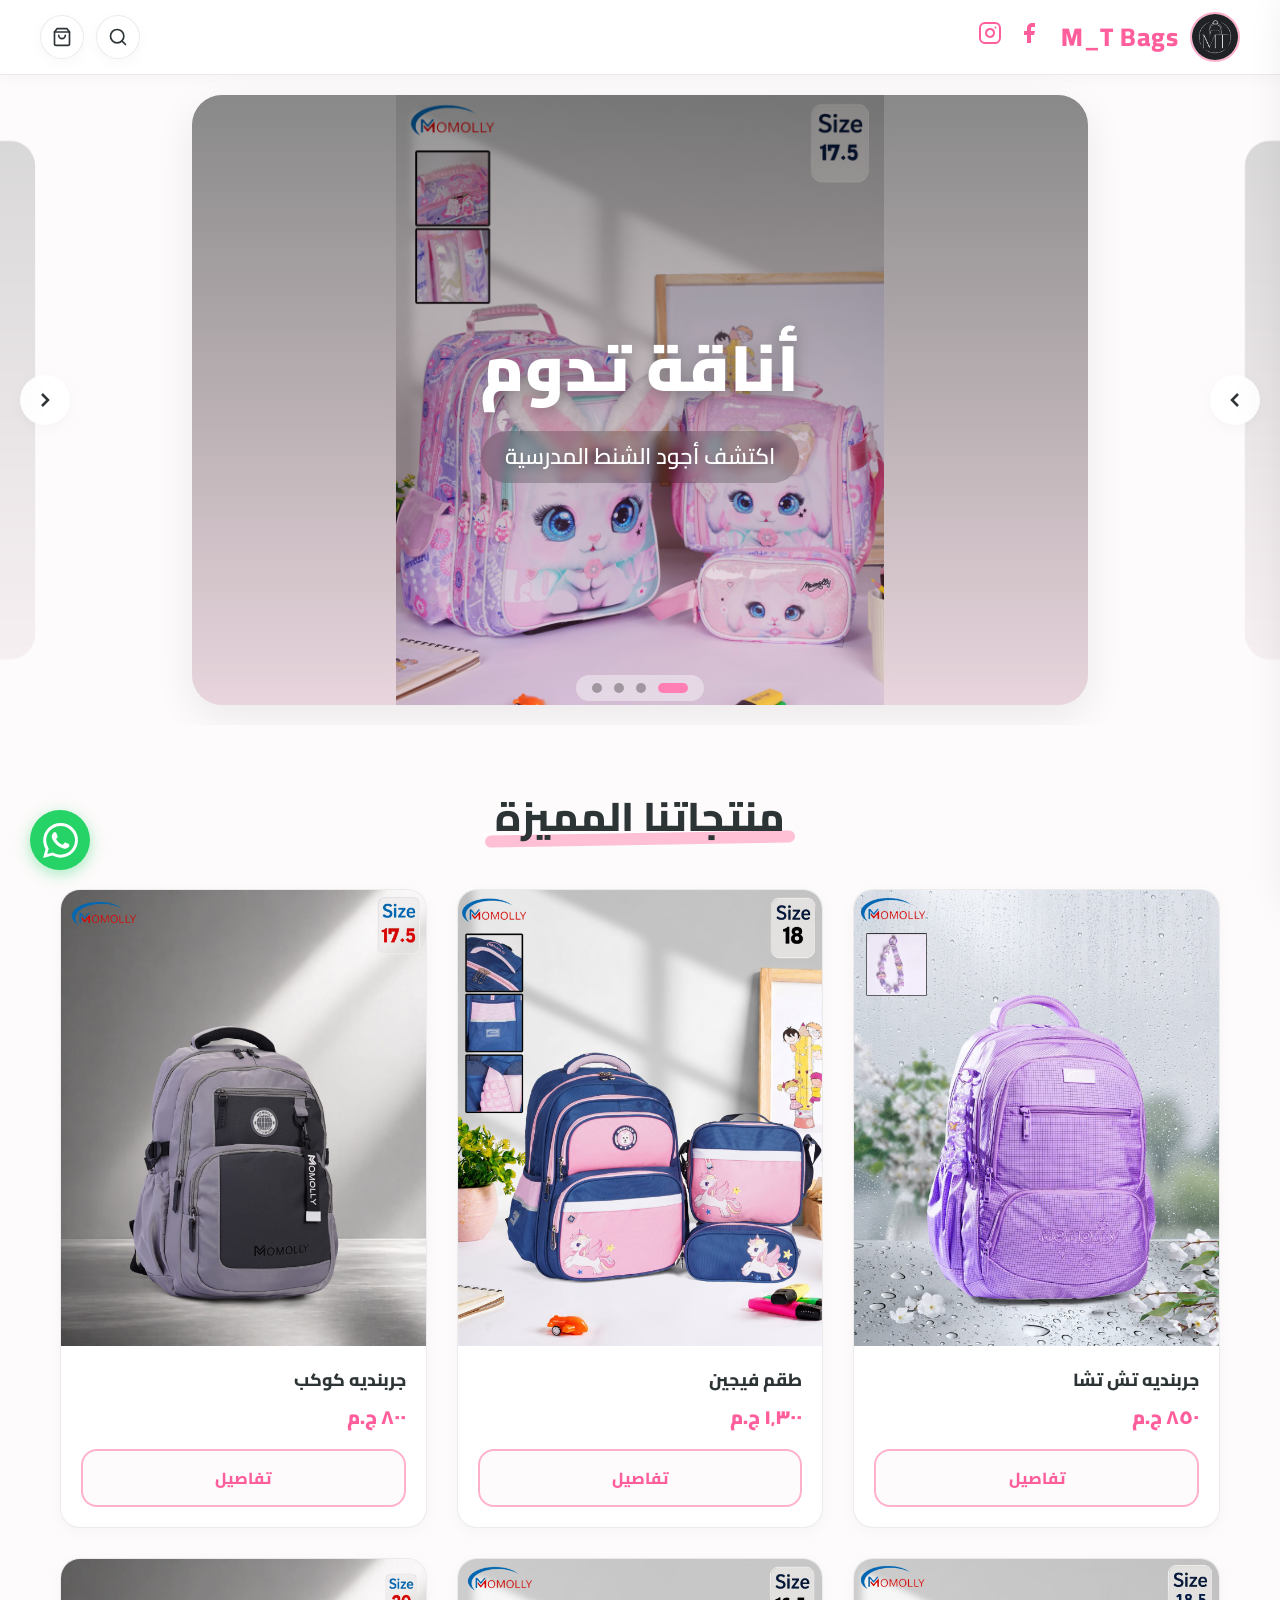
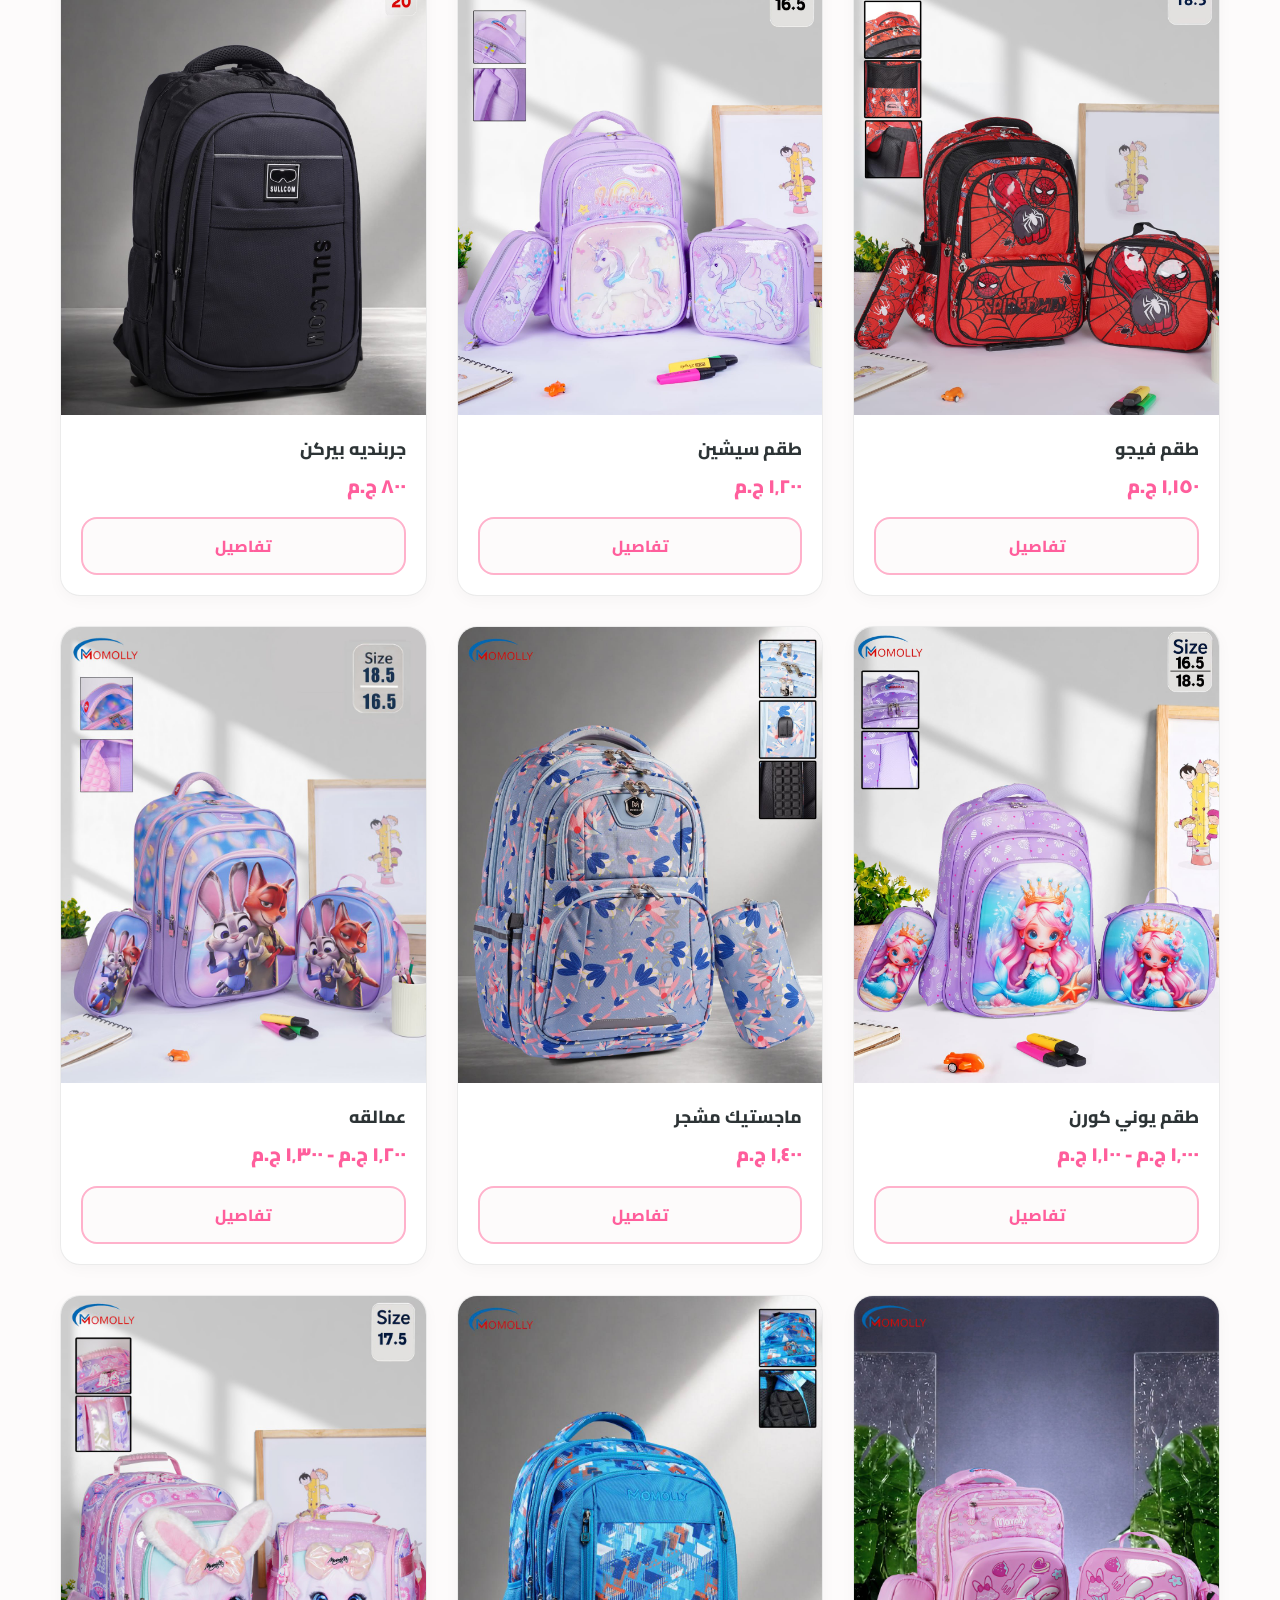
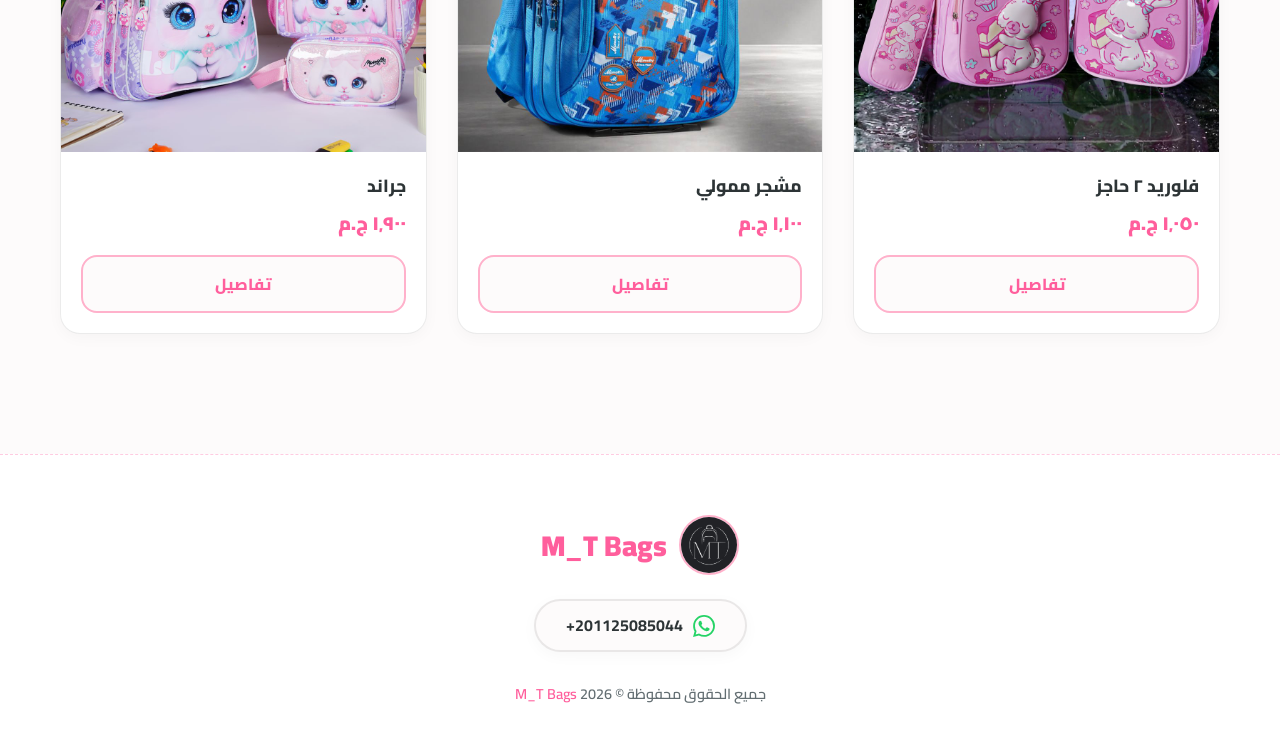
<file: index.html>
<!DOCTYPE html>
<html lang="ar" dir="rtl">
<head>
    <meta charset="UTF-8">
    <meta name="viewport" content="width=device-width, initial-scale=1.0">
    <title>M_T Bags | الرئيسية</title>
    <link rel="stylesheet" href="css/style.css">
</head>
<body>

    <!-- Navbar -->
    <nav class="navbar">
        <a href="index.html" class="navbar-logo">
            <img src="./pictures/logo/logo.jpeg" alt="MT Bags Logo">
            <span>M_T Bags</span>
        </a>
        <div class="navbar-social">
            <a href="https://www.facebook.com/share/1Dvo5oirv6/" target="_blank" aria-label="Facebook">
                <svg viewBox="0 0 24 24" fill="currentColor"><path d="M18 2h-3a5 5 0 00-5 5v3H7v4h3v8h4v-8h3l1-4h-4V7a1 1 0 011-1h3z"/></svg>
            </a>
            <a href="https://www.instagram.com/maro_stoar88?igsh=c25yNTR3dzFvNzNo" target="_blank" aria-label="Instagram">
                <svg viewBox="0 0 24 24" fill="none" stroke="currentColor" stroke-width="2" stroke-linecap="round" stroke-linejoin="round"><rect x="2" y="2" width="20" height="20" rx="5" ry="5"/><path d="M16 11.37A4 4 0 1112.63 8 4 4 0 0116 11.37z"/><line x1="17.5" y1="6.5" x2="17.51" y2="6.5"/></svg>
            </a>
        </div>
        <div class="navbar-actions">
            <div class="search-container">
                <input type="text" id="search-input" class="search-input" placeholder="ابحث عن شنطة...">
                <button id="search-btn" class="search-btn" aria-label="بحث">
                    <svg viewBox="0 0 24 24"><circle cx="11" cy="11" r="8"/><line x1="21" y1="21" x2="16.65" y2="16.65"/></svg>
                </button>
            </div>
            <button id="cart-btn" class="cart-btn" onclick="cart.toggle()" aria-label="السلة">
                <svg viewBox="0 0 24 24"><path d="M6 2L3 6v14a2 2 0 002 2h14a2 2 0 002-2V6l-3-4z"/><line x1="3" y1="6" x2="21" y2="6"/><path d="M16 10a4 4 0 01-8 0"/></svg>
                <div id="cart-badge" class="cart-badge">0</div>
            </button>
        </div>
    </nav>

    <!-- Hero Slider -->
    <section class="hero">
        <div id="hero-slides" class="hero-slides">
            <!-- Slides injected by JS -->
        </div>
        <button id="hero-prev" class="hero-nav hero-prev" aria-label="السابق">
            <svg viewBox="0 0 24 24"><polyline points="15 18 9 12 15 6"/></svg>
        </button>
        <button id="hero-next" class="hero-nav hero-next" aria-label="التالي">
            <svg viewBox="0 0 24 24"><polyline points="9 18 15 12 9 6"/></svg>
        </button>
        <div id="hero-dots" class="hero-dots">
            <!-- Dots injected by JS -->
        </div>
    </section>

    <!-- Products Section -->
    <section class="section-heading">
        <h1>منتجاتنا المميزة</h1>
    </section>
    
    <div id="products-grid" class="products-grid">
        <!-- Products injected by JS -->
    </div>

    <!-- Cart Overlay & Panel -->
    <div id="cart-overlay" class="cart-overlay"></div>
    <div id="cart-panel" class="cart-panel">
        <div class="cart-header">
            <h3>
                <svg viewBox="0 0 24 24"><path d="M6 2L3 6v14a2 2 0 002 2h14a2 2 0 002-2V6l-3-4z"/><line x1="3" y1="6" x2="21" y2="6"/><path d="M16 10a4 4 0 01-8 0"/></svg>
                السلة
            </h3>
            <button class="cart-close" onclick="cart.close()" aria-label="إغلاق">&times;</button>
        </div>
        <div id="cart-items" class="cart-items">
            <!-- Cart items injected by JS -->
        </div>
        <div class="cart-footer">
            <div class="cart-total-row">
                <span>الإجمالي:</span>
                <span id="cart-total">0 ج.م</span>
            </div>
            <button class="whatsapp-btn" onclick="cart.sendToWhatsApp()">
                <svg viewBox="0 0 24 24"><path d="M17.472 14.382c-.297-.149-1.758-.867-2.03-.967-.273-.099-.471-.148-.67.15-.197.297-.767.966-.94 1.164-.173.199-.347.223-.644.075-.297-.15-1.255-.463-2.39-1.475-.883-.788-1.48-1.761-1.653-2.059-.173-.297-.018-.458.13-.606.134-.133.298-.347.446-.52.149-.174.198-.298.298-.497.099-.198.05-.371-.025-.52-.075-.149-.669-1.612-.916-2.207-.242-.579-.487-.5-.669-.51-.173-.008-.371-.01-.57-.01-.198 0-.52.074-.792.372-.272.297-1.04 1.016-1.04 2.479 0 1.462 1.065 2.875 1.213 3.074.149.198 2.096 3.2 5.077 4.487.709.306 1.262.489 1.694.625.712.227 1.36.195 1.871.118.571-.085 1.758-.719 2.006-1.413.248-.694.248-1.289.173-1.413-.074-.124-.272-.198-.57-.347m-5.421 7.403h-.004a9.87 9.87 0 01-5.031-1.378l-.361-.214-3.741.982.998-3.648-.235-.374a9.86 9.86 0 01-1.51-5.26c.001-5.45 4.436-9.884 9.888-9.884 2.64 0 5.122 1.03 6.988 2.898a9.825 9.825 0 012.893 6.994c-.003 5.45-4.437 9.884-9.885 9.884m8.413-18.297A11.815 11.815 0 0012.05 0C5.495 0 .16 5.335.157 11.892c0 2.096.547 4.142 1.588 5.945L.057 24l6.305-1.654a11.882 11.882 0 005.683 1.448h.005c6.554 0 11.89-5.335 11.893-11.893a11.821 11.821 0 00-3.48-8.413Z"/></svg>
                اطلب عبر واتساب
            </button>
        </div>
    </div>

    <!-- Footer -->
    <footer class="footer">
        <div class="footer-logo">
            <img src="./pictures/logo/logo.jpeg" alt="MT Bags Logo">
            <span>M_T Bags</span>
        </div>
        <a href="https://wa.me/201125085044" target="_blank" class="footer-whatsapp">
            <svg viewBox="0 0 24 24"><path d="M17.472 14.382c-.297-.149-1.758-.867-2.03-.967-.273-.099-.471-.148-.67.15-.197.297-.767.966-.94 1.164-.173.199-.347.223-.644.075-.297-.15-1.255-.463-2.39-1.475-.883-.788-1.48-1.761-1.653-2.059-.173-.297-.018-.458.13-.606.134-.133.298-.347.446-.52.149-.174.198-.298.298-.497.099-.198.05-.371-.025-.52-.075-.149-.669-1.612-.916-2.207-.242-.579-.487-.5-.669-.51-.173-.008-.371-.01-.57-.01-.198 0-.52.074-.792.372-.272.297-1.04 1.016-1.04 2.479 0 1.462 1.065 2.875 1.213 3.074.149.198 2.096 3.2 5.077 4.487.709.306 1.262.489 1.694.625.712.227 1.36.195 1.871.118.571-.085 1.758-.719 2.006-1.413.248-.694.248-1.289.173-1.413-.074-.124-.272-.198-.57-.347m-5.421 7.403h-.004a9.87 9.87 0 01-5.031-1.378l-.361-.214-3.741.982.998-3.648-.235-.374a9.86 9.86 0 01-1.51-5.26c.001-5.45 4.436-9.884 9.888-9.884 2.64 0 5.122 1.03 6.988 2.898a9.825 9.825 0 012.893 6.994c-.003 5.45-4.437 9.884-9.885 9.884m8.413-18.297A11.815 11.815 0 0012.05 0C5.495 0 .16 5.335.157 11.892c0 2.096.547 4.142 1.588 5.945L.057 24l6.305-1.654a11.882 11.882 0 005.683 1.448h.005c6.554 0 11.89-5.335 11.893-11.893a11.821 11.821 0 00-3.48-8.413Z"/></svg>
            <span>+201125085044</span>
        </a>
        <p class="footer-copy">جميع الحقوق محفوظة &copy; <span>M_T Bags</span> 2026</p>
    </footer>

    <!-- Floating WhatsApp Button -->
    <button class="floating-whatsapp" onclick="cart.sendToWhatsApp()" aria-label="تواصل عبر واتساب">
        <svg viewBox="0 0 24 24"><path d="M17.472 14.382c-.297-.149-1.758-.867-2.03-.967-.273-.099-.471-.148-.67.15-.197.297-.767.966-.94 1.164-.173.199-.347.223-.644.075-.297-.15-1.255-.463-2.39-1.475-.883-.788-1.48-1.761-1.653-2.059-.173-.297-.018-.458.13-.606.134-.133.298-.347.446-.52.149-.174.198-.298.298-.497.099-.198.05-.371-.025-.52-.075-.149-.669-1.612-.916-2.207-.242-.579-.487-.5-.669-.51-.173-.008-.371-.01-.57-.01-.198 0-.52.074-.792.372-.272.297-1.04 1.016-1.04 2.479 0 1.462 1.065 2.875 1.213 3.074.149.198 2.096 3.2 5.077 4.487.709.306 1.262.489 1.694.625.712.227 1.36.195 1.871.118.571-.085 1.758-.719 2.006-1.413.248-.694.248-1.289.173-1.413-.074-.124-.272-.198-.57-.347m-5.421 7.403h-.004a9.87 9.87 0 01-5.031-1.378l-.361-.214-3.741.982.998-3.648-.235-.374a9.86 9.86 0 01-1.51-5.26c.001-5.45 4.436-9.884 9.888-9.884 2.64 0 5.122 1.03 6.988 2.898a9.825 9.825 0 012.893 6.994c-.003 5.45-4.437 9.884-9.885 9.884m8.413-18.297A11.815 11.815 0 0012.05 0C5.495 0 .16 5.335.157 11.892c0 2.096.547 4.142 1.588 5.945L.057 24l6.305-1.654a11.882 11.882 0 005.683 1.448h.005c6.554 0 11.89-5.335 11.893-11.893a11.821 11.821 0 00-3.48-8.413Z"/></svg>
    </button>

    <!-- Scripts -->
    <script src="js/data.js"></script>
    <script src="js/cart.js"></script>
    <script src="js/app.js"></script>
</body>
</html>
</file>
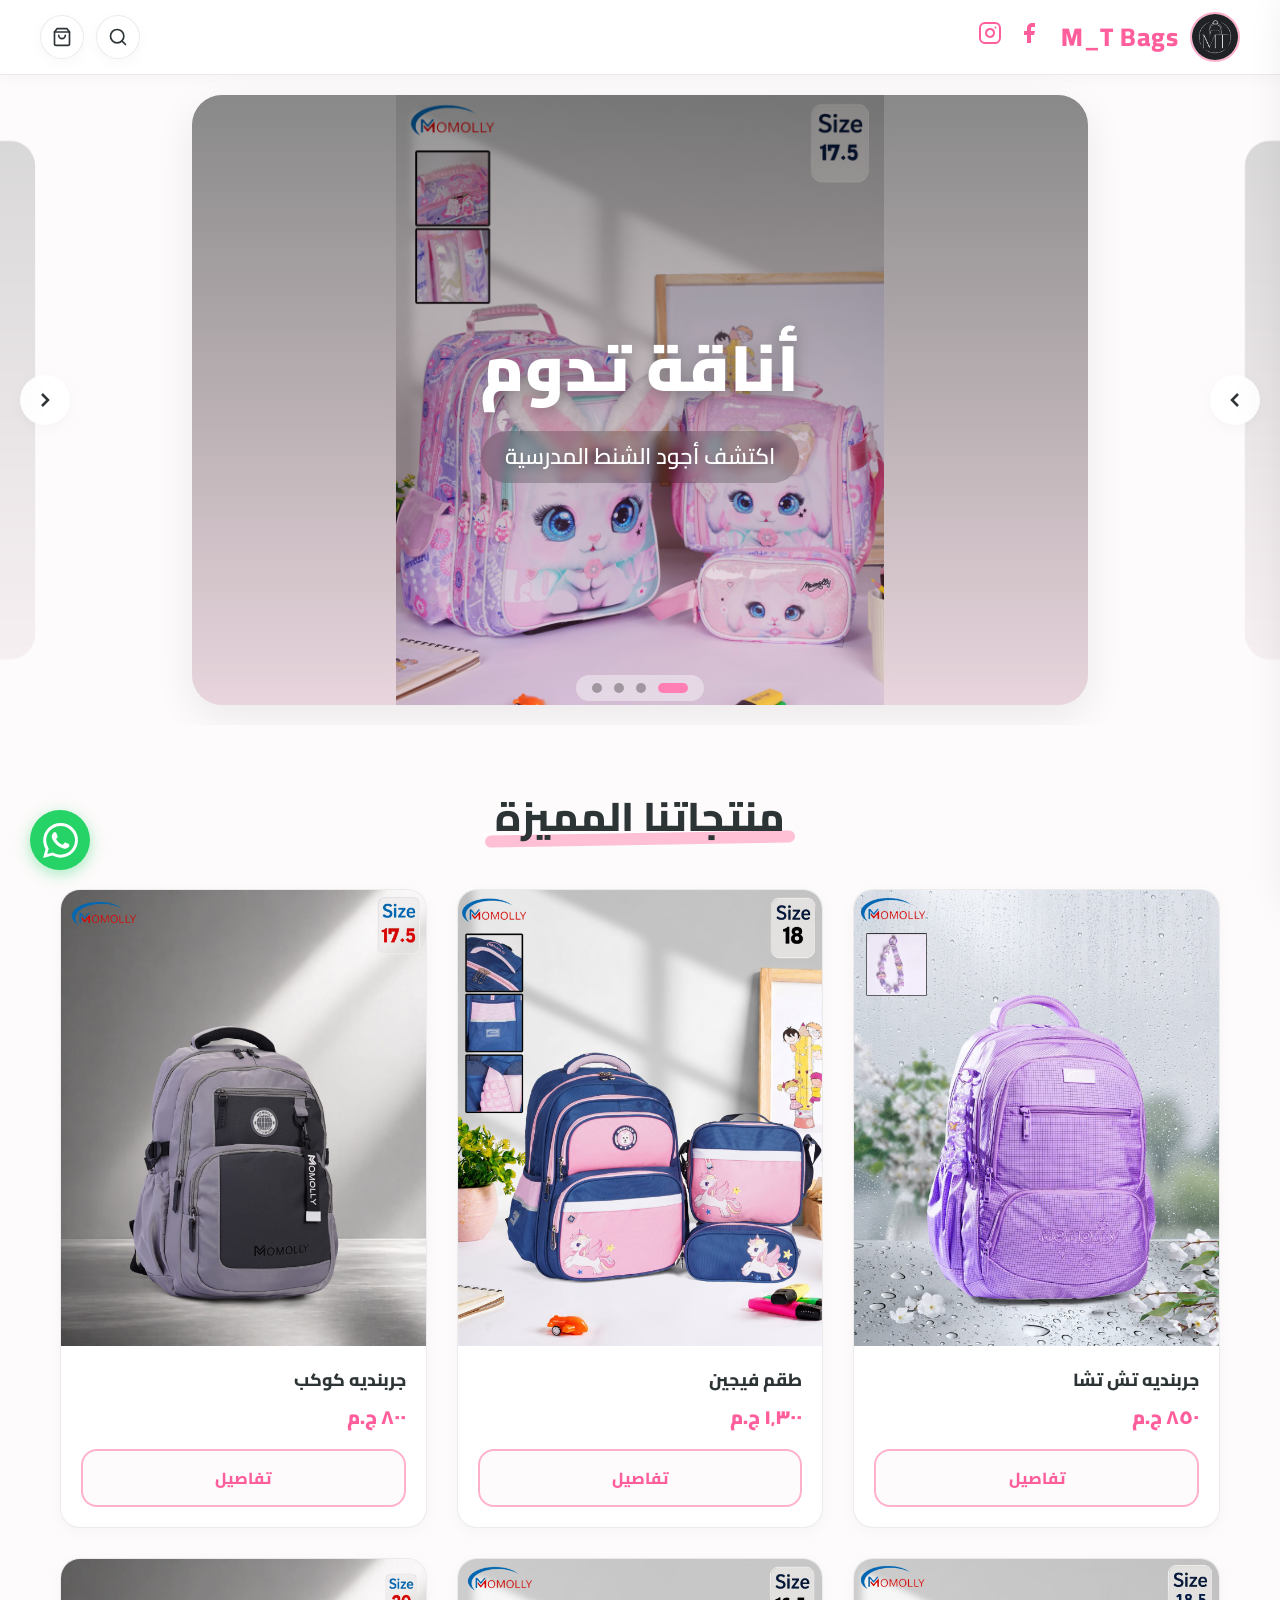
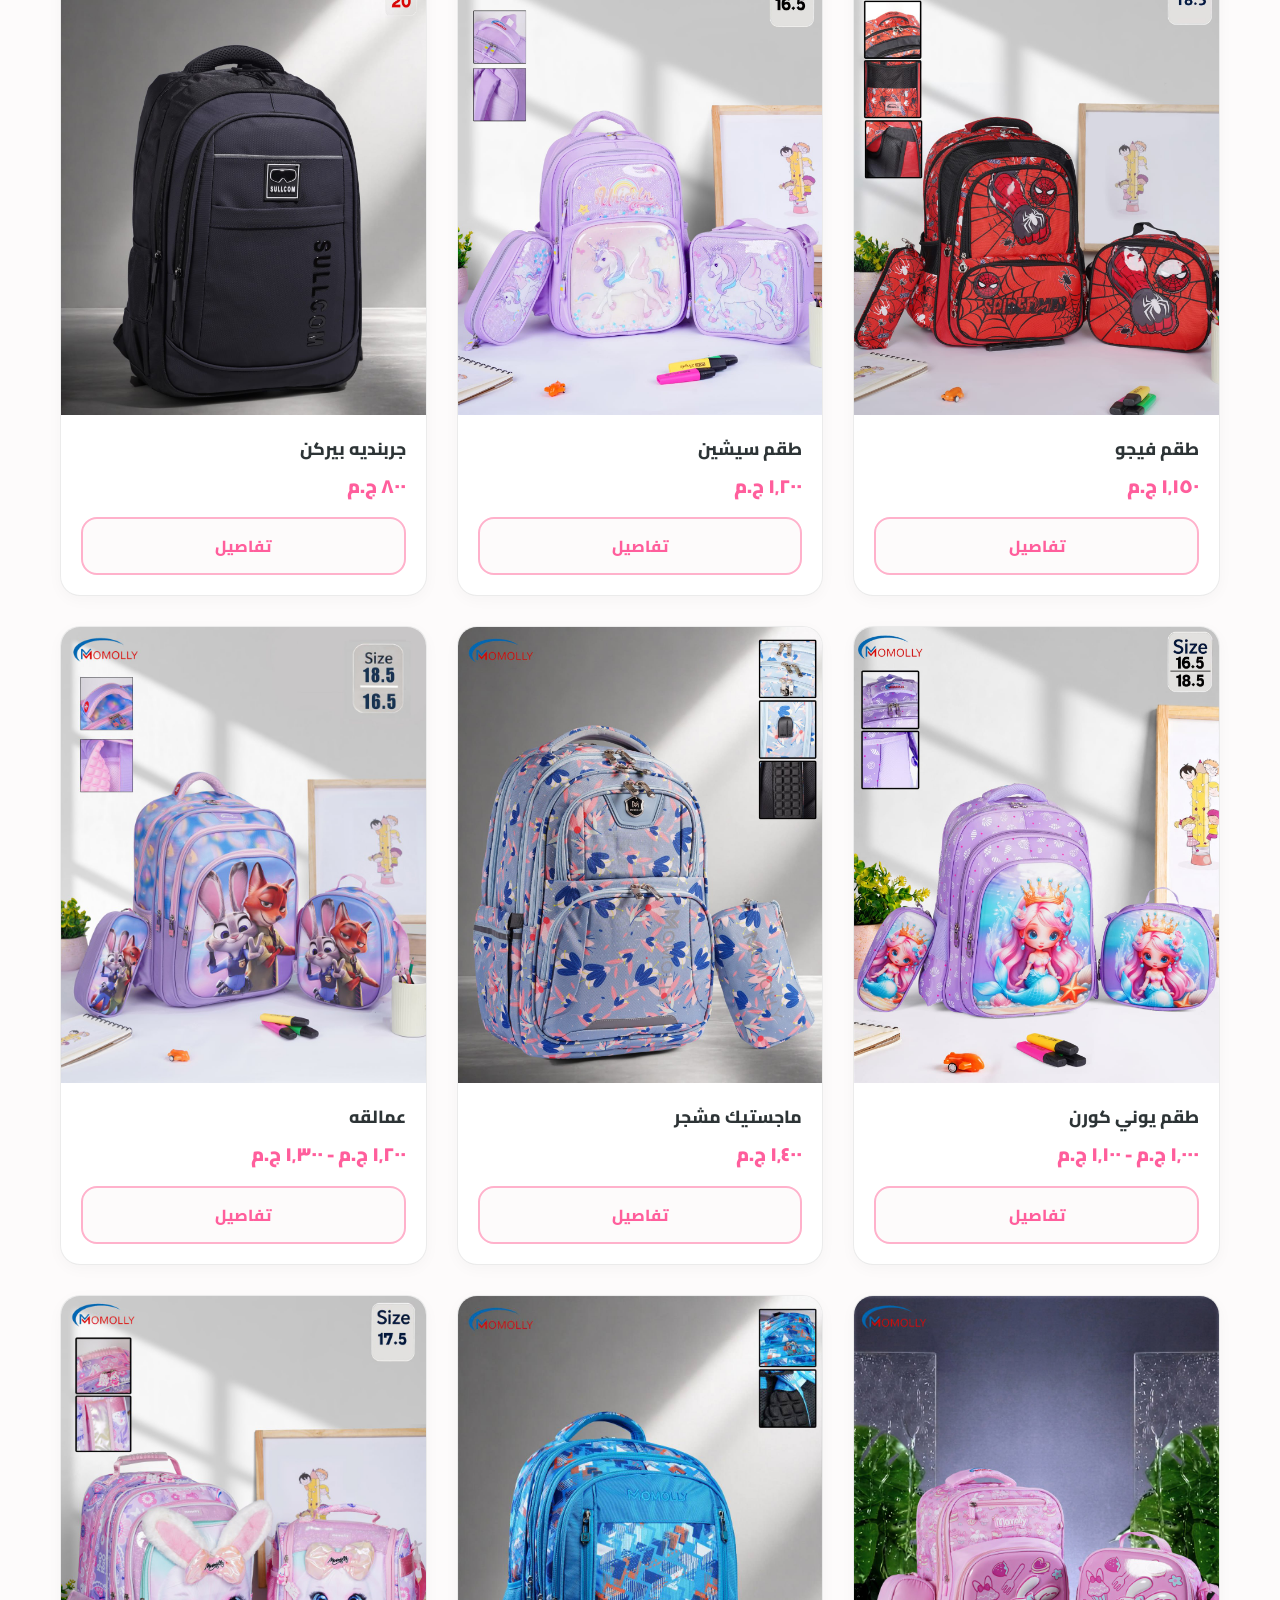
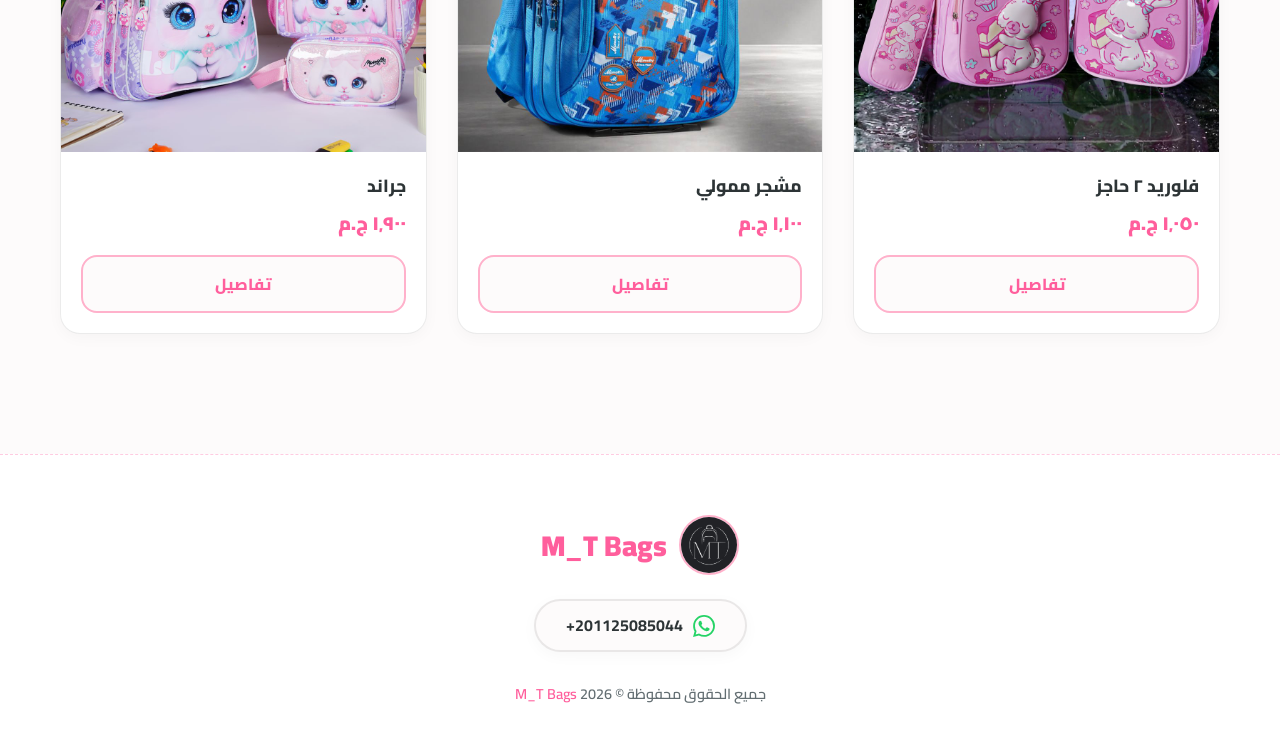
<file: item.html>
<!DOCTYPE html>
<html lang="ar" dir="rtl">
<head>
    <meta charset="UTF-8">
    <meta name="viewport" content="width=device-width, initial-scale=1.0">
    <title>M_T Bags | تفاصيل المنتج</title>
    <link rel="stylesheet" href="css/style.css">
</head>
<body>

    <!-- Navbar -->
    <nav class="navbar">
        <a href="index.html" class="navbar-logo">
            <img src="./pictures/logo/logo.jpeg" alt="MT Bags Logo">
            <span>M_T Bags</span>
        </a>
        <div class="navbar-social">
            <a href="https://www.facebook.com/share/1Dvo5oirv6/" target="_blank" aria-label="Facebook">
                <svg viewBox="0 0 24 24" fill="currentColor"><path d="M18 2h-3a5 5 0 00-5 5v3H7v4h3v8h4v-8h3l1-4h-4V7a1 1 0 011-1h3z"/></svg>
            </a>
            <a href="https://www.instagram.com/maro_stoar88?igsh=c25yNTR3dzFvNzNo" target="_blank" aria-label="Instagram">
                <svg viewBox="0 0 24 24" fill="none" stroke="currentColor" stroke-width="2" stroke-linecap="round" stroke-linejoin="round"><rect x="2" y="2" width="20" height="20" rx="5" ry="5"/><path d="M16 11.37A4 4 0 1112.63 8 4 4 0 0116 11.37z"/><line x1="17.5" y1="6.5" x2="17.51" y2="6.5"/></svg>
            </a>
        </div>
        <div class="navbar-actions">
            <button id="cart-btn" class="cart-btn" onclick="cart.toggle()" aria-label="السلة">
                <svg viewBox="0 0 24 24"><path d="M6 2L3 6v14a2 2 0 002 2h14a2 2 0 002-2V6l-3-4z"/><line x1="3" y1="6" x2="21" y2="6"/><path d="M16 10a4 4 0 01-8 0"/></svg>
                <div id="cart-badge" class="cart-badge">0</div>
            </button>
        </div>
    </nav>

    <!-- Item Container -->
    <main class="item-page">
        <div class="item-breadcrumb" id="item-breadcrumb">
            <!-- Breadcrumb injected by JS -->
        </div>

        <div class="item-container">
            <!-- Right Section: Gallery -->
            <div class="item-gallery">
                <div class="item-thumbnails-wrapper" style="display: flex; flex-direction: column;">
                    <p class="item-sizes-label" style="text-align:center; font-size: 0.95rem; margin-bottom: 8px; font-weight: 700; color: var(--text-primary);">اختر اللون/الموديل:</p>
                    <div class="thumbnails-slider">
                        <button id="thumb-prev" class="thumb-nav-btn" onclick="scrollThumbs(1)" aria-label="السابق">
                            <svg viewBox="0 0 24 24"><polyline points="15 18 9 12 15 6"/></svg>
                        </button>
                        <div class="item-thumbnails" id="thumbnails">
                            <!-- Thumbnails injected by JS -->
                        </div>
                        <button id="thumb-next" class="thumb-nav-btn" onclick="scrollThumbs(-1)" aria-label="التالي">
                            <svg viewBox="0 0 24 24"><polyline points="9 18 15 12 9 6"/></svg>
                        </button>
                    </div>
                </div>
                <div class="item-main-image" id="main-image-container">
                    <img id="main-image" src="" alt="">
                    <div class="zoom-hint">
                        <svg viewBox="0 0 24 24"><circle cx="11" cy="11" r="8"/><line x1="21" y1="21" x2="16.65" y2="16.65"/><line x1="11" y1="8" x2="11" y2="14"/><line x1="8" y1="11" x2="14" y2="11"/></svg>
                        اضغط للتكبير
                    </div>
                </div>
            </div>

            <!-- Left Section: Info -->
            <div class="item-info">
                <h1 class="item-name" id="item-name"></h1>
                <div class="item-price" id="item-price"></div>

                <div class="item-sizes" id="sizes-container">
                    <!-- Sizes injected by JS if available -->
                </div>

                <div class="item-quantity">
                    <span class="item-quantity-label">الكمية:</span>
                    <div class="quantity-controls">
                        <button class="quantity-btn" id="qty-minus" aria-label="أقل">−</button>
                        <div class="quantity-value" id="qty-value">1</div>
                        <button class="quantity-btn" id="qty-plus" aria-label="أكتر">+</button>
                    </div>
                </div>

                <button class="add-to-cart-btn" id="add-to-cart">
                    <svg viewBox="0 0 24 24"><path d="M6 2L3 6v14a2 2 0 002 2h14a2 2 0 002-2V6l-3-4z"/><line x1="3" y1="6" x2="21" y2="6"/><path d="M16 10a4 4 0 01-8 0"/></svg>
                    أضف للسلة
                </button>
            </div>
        </div>
    </main>

    <!-- Cart Overlay & Panel -->
    <div id="cart-overlay" class="cart-overlay"></div>
    <div id="cart-panel" class="cart-panel">
        <div class="cart-header">
            <h3>
                <svg viewBox="0 0 24 24"><path d="M6 2L3 6v14a2 2 0 002 2h14a2 2 0 002-2V6l-3-4z"/><line x1="3" y1="6" x2="21" y2="6"/><path d="M16 10a4 4 0 01-8 0"/></svg>
                السلة
            </h3>
            <button class="cart-close" onclick="cart.close()" aria-label="إغلاق">&times;</button>
        </div>
        <div id="cart-items" class="cart-items">
            <!-- Cart items injected by JS -->
        </div>
        <div class="cart-footer">
            <div class="cart-total-row">
                <span>الإجمالي:</span>
                <span id="cart-total">0 ج.م</span>
            </div>
            <button class="whatsapp-btn" onclick="cart.sendToWhatsApp()">
                <svg viewBox="0 0 24 24"><path d="M17.472 14.382c-.297-.149-1.758-.867-2.03-.967-.273-.099-.471-.148-.67.15-.197.297-.767.966-.94 1.164-.173.199-.347.223-.644.075-.297-.15-1.255-.463-2.39-1.475-.883-.788-1.48-1.761-1.653-2.059-.173-.297-.018-.458.13-.606.134-.133.298-.347.446-.52.149-.174.198-.298.298-.497.099-.198.05-.371-.025-.52-.075-.149-.669-1.612-.916-2.207-.242-.579-.487-.5-.669-.51-.173-.008-.371-.01-.57-.01-.198 0-.52.074-.792.372-.272.297-1.04 1.016-1.04 2.479 0 1.462 1.065 2.875 1.213 3.074.149.198 2.096 3.2 5.077 4.487.709.306 1.262.489 1.694.625.712.227 1.36.195 1.871.118.571-.085 1.758-.719 2.006-1.413.248-.694.248-1.289.173-1.413-.074-.124-.272-.198-.57-.347m-5.421 7.403h-.004a9.87 9.87 0 01-5.031-1.378l-.361-.214-3.741.982.998-3.648-.235-.374a9.86 9.86 0 01-1.51-5.26c.001-5.45 4.436-9.884 9.888-9.884 2.64 0 5.122 1.03 6.988 2.898a9.825 9.825 0 012.893 6.994c-.003 5.45-4.437 9.884-9.885 9.884m8.413-18.297A11.815 11.815 0 0012.05 0C5.495 0 .16 5.335.157 11.892c0 2.096.547 4.142 1.588 5.945L.057 24l6.305-1.654a11.882 11.882 0 005.683 1.448h.005c6.554 0 11.89-5.335 11.893-11.893a11.821 11.821 0 00-3.48-8.413Z"/></svg>
                اطلب عبر واتساب
            </button>
        </div>
    </div>

    <!-- Zoom Modal -->
    <div id="zoom-modal" class="zoom-modal">
        <button id="zoom-close" class="zoom-modal-close" aria-label="إغلاق">&times;</button>
        
        <button id="zoom-prev" class="zoom-nav zoom-prev" aria-label="السابق">
            <svg viewBox="0 0 24 24"><polyline points="15 18 9 12 15 6"/></svg>
        </button>
        
        <div class="zoom-image-container">
            <img id="zoom-image" src="" alt="Zoomed Image">
        </div>

        <button id="zoom-next" class="zoom-nav zoom-next" aria-label="التالي">
            <svg viewBox="0 0 24 24"><polyline points="9 18 15 12 9 6"/></svg>
        </button>

        <div class="zoom-controls">
            <button id="zoom-out-btn" class="zoom-control-btn" aria-label="تصغير">
                <svg viewBox="0 0 24 24" width="20" height="20" stroke="currentColor" stroke-width="2" fill="none"><line x1="5" y1="12" x2="19" y2="12"/></svg>
            </button>
            <button id="zoom-reset-btn" class="zoom-control-btn" aria-label="استعادة الحجم">
                <svg viewBox="0 0 24 24" width="20" height="20" stroke="currentColor" stroke-width="2" fill="none"><path d="M3 12a9 9 0 1 0 9-9 9.75 9.75 0 0 0-6.74 2.74L3 8"/><path d="M3 3v5h5"/></svg>
            </button>
            <button id="zoom-in-btn" class="zoom-control-btn" aria-label="تكبير">
                <svg viewBox="0 0 24 24" width="20" height="20" stroke="currentColor" stroke-width="2" fill="none"><line x1="12" y1="5" x2="12" y2="19"/><line x1="5" y1="12" x2="19" y2="12"/></svg>
            </button>
        </div>
    </div>

    <!-- Footer -->
    <footer class="footer">
        <div class="footer-logo">
            <img src="./pictures/logo/logo.jpeg" alt="MT Bags Logo">
            <span>M_T Bags</span>
        </div>
        <a href="https://wa.me/201125085044" target="_blank" class="footer-whatsapp">
            <svg viewBox="0 0 24 24"><path d="M17.472 14.382c-.297-.149-1.758-.867-2.03-.967-.273-.099-.471-.148-.67.15-.197.297-.767.966-.94 1.164-.173.199-.347.223-.644.075-.297-.15-1.255-.463-2.39-1.475-.883-.788-1.48-1.761-1.653-2.059-.173-.297-.018-.458.13-.606.134-.133.298-.347.446-.52.149-.174.198-.298.298-.497.099-.198.05-.371-.025-.52-.075-.149-.669-1.612-.916-2.207-.242-.579-.487-.5-.669-.51-.173-.008-.371-.01-.57-.01-.198 0-.52.074-.792.372-.272.297-1.04 1.016-1.04 2.479 0 1.462 1.065 2.875 1.213 3.074.149.198 2.096 3.2 5.077 4.487.709.306 1.262.489 1.694.625.712.227 1.36.195 1.871.118.571-.085 1.758-.719 2.006-1.413.248-.694.248-1.289.173-1.413-.074-.124-.272-.198-.57-.347m-5.421 7.403h-.004a9.87 9.87 0 01-5.031-1.378l-.361-.214-3.741.982.998-3.648-.235-.374a9.86 9.86 0 01-1.51-5.26c.001-5.45 4.436-9.884 9.888-9.884 2.64 0 5.122 1.03 6.988 2.898a9.825 9.825 0 012.893 6.994c-.003 5.45-4.437 9.884-9.885 9.884m8.413-18.297A11.815 11.815 0 0012.05 0C5.495 0 .16 5.335.157 11.892c0 2.096.547 4.142 1.588 5.945L.057 24l6.305-1.654a11.882 11.882 0 005.683 1.448h.005c6.554 0 11.89-5.335 11.893-11.893a11.821 11.821 0 00-3.48-8.413Z"/></svg>
            <span>+201125085044</span>
        </a>
        <p class="footer-copy">جميع الحقوق محفوظة &copy; <span>M_T Bags</span> 2026</p>
    </footer>

    <!-- Floating WhatsApp Button -->
    <button class="floating-whatsapp" onclick="cart.sendToWhatsApp()" aria-label="تواصل عبر واتساب">
        <svg viewBox="0 0 24 24"><path d="M17.472 14.382c-.297-.149-1.758-.867-2.03-.967-.273-.099-.471-.148-.67.15-.197.297-.767.966-.94 1.164-.173.199-.347.223-.644.075-.297-.15-1.255-.463-2.39-1.475-.883-.788-1.48-1.761-1.653-2.059-.173-.297-.018-.458.13-.606.134-.133.298-.347.446-.52.149-.174.198-.298.298-.497.099-.198.05-.371-.025-.52-.075-.149-.669-1.612-.916-2.207-.242-.579-.487-.5-.669-.51-.173-.008-.371-.01-.57-.01-.198 0-.52.074-.792.372-.272.297-1.04 1.016-1.04 2.479 0 1.462 1.065 2.875 1.213 3.074.149.198 2.096 3.2 5.077 4.487.709.306 1.262.489 1.694.625.712.227 1.36.195 1.871.118.571-.085 1.758-.719 2.006-1.413.248-.694.248-1.289.173-1.413-.074-.124-.272-.198-.57-.347m-5.421 7.403h-.004a9.87 9.87 0 01-5.031-1.378l-.361-.214-3.741.982.998-3.648-.235-.374a9.86 9.86 0 01-1.51-5.26c.001-5.45 4.436-9.884 9.888-9.884 2.64 0 5.122 1.03 6.988 2.898a9.825 9.825 0 012.893 6.994c-.003 5.45-4.437 9.884-9.885 9.884m8.413-18.297A11.815 11.815 0 0012.05 0C5.495 0 .16 5.335.157 11.892c0 2.096.547 4.142 1.588 5.945L.057 24l6.305-1.654a11.882 11.882 0 005.683 1.448h.005c6.554 0 11.89-5.335 11.893-11.893a11.821 11.821 0 00-3.48-8.413Z"/></svg>
    </button>

    <!-- Scripts -->
    <script src="js/data.js"></script>
    <script src="js/cart.js"></script>
    <script src="js/item.js"></script>
</body>
</html>
</file>
<file: css/style.css>
/* ============================================
   M_T Bags - Cheerful Light Theme
   Bright, fun colors for school bags
   ============================================ */

/* ===== FONTS ===== */
@import url('https://fonts.googleapis.com/css2?family=Cairo:wght@300;400;600;700;800;900&family=Playfair+Display:wght@400;600;700&display=swap');

/* ===== CSS VARIABLES ===== */
:root {
    --bg-primary: #fdfbfb;
    /* Very light pink/white */
    --bg-secondary: #ffffff;
    --bg-card: #ffffff;
    --bg-card-hover: #fff5f8;
    /* Soft pink tint on hover */
    --bg-glass: rgba(255, 255, 255, 0.9);

    --accent-pink: #ff7eb3;
    /* Cheerful Pink */
    --accent-pink-light: #ffb1cb;
    --accent-pink-dark: #ff5e9c;

    --accent-blue: #7ed6df;
    /* Fun cyan/blue for contrast */

    --text-primary: #2d3436;
    /* Dark slate */
    --text-secondary: #636e72;
    --text-muted: #b2bec3;

    --border-subtle: rgba(0, 0, 0, 0.08);
    --border-pink: rgba(255, 126, 179, 0.4);

    --shadow-sm: 0 4px 15px rgba(0, 0, 0, 0.03);
    --shadow-md: 0 8px 30px rgba(255, 126, 179, 0.1);
    --shadow-lg: 0 12px 40px rgba(0, 0, 0, 0.08);
    --shadow-pink: 0 8px 25px rgba(255, 126, 179, 0.35);

    --radius-sm: 12px;
    --radius-md: 16px;
    --radius-lg: 20px;
    --radius-xl: 30px;

    --transition-fast: 0.2s cubic-bezier(0.4, 0, 0.2, 1);
    --transition-normal: 0.3s cubic-bezier(0.4, 0, 0.2, 1);
    --transition-slow: 0.5s cubic-bezier(0.4, 0, 0.2, 1);

    --font-heading: 'Cairo', sans-serif;
    /* Using Cairo for headings too for a friendlier look */
    --font-body: 'Cairo', sans-serif;
    --navbar-height: 75px;
}

/* ===== RESET ===== */
*,
*::before,
*::after {
    margin: 0;
    padding: 0;
    box-sizing: border-box;
}

/* ===== SCROLLBAR ===== */
::-webkit-scrollbar {
    width: 8px;
}

::-webkit-scrollbar-track {
    background: var(--bg-primary);
}

::-webkit-scrollbar-thumb {
    background: var(--accent-pink-light);
    border-radius: 4px;
}

::-webkit-scrollbar-thumb:hover {
    background: var(--accent-pink);
}

/* ===== BASE ===== */
html {
    scroll-behavior: smooth;
}

body {
    font-family: var(--font-body);
    background-color: var(--bg-primary);
    color: var(--text-primary);
    direction: rtl;
    line-height: 1.6;
    overflow-x: hidden;
    -webkit-font-smoothing: antialiased;
}

a {
    text-decoration: none;
    color: inherit;
}

img {
    display: block;
    max-width: 100%;
}

button {
    cursor: pointer;
    border: none;
    background: none;
    font-family: var(--font-body);
    color: var(--text-primary);
}

/* ===== NAVBAR ===== */
.navbar {
    position: fixed;
    top: 0;
    left: 0;
    right: 0;
    height: var(--navbar-height);
    background: var(--bg-glass);
    backdrop-filter: blur(20px);
    -webkit-backdrop-filter: blur(20px);
    border-bottom: 1px solid var(--border-subtle);
    z-index: 1000;
    display: flex;
    align-items: center;
    justify-content: space-between;
    padding: 0 clamp(16px, 4vw, 40px);
    box-shadow: var(--shadow-sm);
}

.navbar-logo {
    display: flex;
    align-items: center;
    gap: 12px;
}

.navbar-logo img {
    height: 50px;
    width: 50px;
    object-fit: contain;
    border-radius: 50%;
    border: 2px solid var(--accent-pink-light);
}

.navbar-logo span {
    font-family: var(--font-heading);
    font-size: 1.6rem;
    font-weight: 800;
    color: var(--accent-pink-dark);
    letter-spacing: 0.5px;
}

.navbar-social {
    display: flex;
    align-items: center;
    gap: 15px;
    margin-right: 20px;
}

.navbar-social a {
    color: var(--accent-pink-dark);
    transition: var(--transition-normal);
}

.navbar-social a:hover {
    color: var(--accent-pink-light);
    transform: translateY(-2px);
}

.navbar-social svg {
    width: 24px;
    height: 24px;
}

.navbar-actions {
    display: flex;
    align-items: center;
    gap: 12px;
    margin-right: auto; /* pushes it to the left */
}

.search-container {
    position: relative;
    display: flex;
    align-items: center;
}

.search-input {
    width: 0;
    padding: 0;
    border: none;
    background: transparent;
    color: var(--text-primary);
    font-family: var(--font-body);
    font-size: 0.95rem;
    transition: var(--transition-normal);
    border-radius: var(--radius-xl);
    outline: none;
}

.search-input.active {
    width: 240px;
    padding: 10px 20px;
    background: var(--bg-secondary);
    border: 2px solid var(--border-pink);
    box-shadow: var(--shadow-md);
}

.search-input::placeholder {
    color: var(--text-muted);
}

.search-btn,
.cart-btn {
    width: 44px;
    height: 44px;
    border-radius: 50%;
    display: flex;
    align-items: center;
    justify-content: center;
    background: var(--bg-secondary);
    border: 1px solid var(--border-subtle);
    transition: var(--transition-fast);
    position: relative;
    box-shadow: var(--shadow-sm);
}

.search-btn:hover,
.cart-btn:hover {
    background: var(--bg-card-hover);
    border-color: var(--border-pink);
    transform: translateY(-2px);
    box-shadow: var(--shadow-md);
}

.search-btn svg,
.cart-btn svg {
    width: 20px;
    height: 20px;
    fill: none;
    stroke: var(--text-primary);
    stroke-width: 2;
    stroke-linecap: round;
    stroke-linejoin: round;
}

.cart-btn:hover svg {
    stroke: var(--accent-pink);
}

.cart-badge {
    position: absolute;
    top: -6px;
    left: -6px;
    background: linear-gradient(135deg, var(--accent-pink), var(--accent-pink-dark));
    color: #fff;
    font-size: 0.75rem;
    font-weight: 800;
    width: 22px;
    height: 22px;
    border-radius: 50%;
    display: none;
    align-items: center;
    justify-content: center;
    box-shadow: var(--shadow-pink);
    border: 2px solid var(--bg-secondary);
}

@keyframes cartBounce {

    0%,
    100% {
        transform: scale(1);
    }

    50% {
        transform: scale(1.2) translateY(-2px);
    }
}

.cart-bounce .cart-badge {
    animation: cartBounce 0.4s ease;
}

/* ===== HERO SLIDER ===== */
.hero {
    margin-top: var(--navbar-height);
    position: relative;
    height: clamp(350px, 60vw, 650px);
    overflow: hidden;
    background: var(--bg-primary); 
    padding: 20px 0; /* padding to let scale effects show */
}
.hero-slides {
    position: relative;
    width: 100%;
    height: 100%;
}
.hero-slide {
    position: absolute;
    top: 0;
    right: 15%; /* Center horizontally */
    width: 70%;
    height: 100%;
    border-radius: var(--radius-xl);
    overflow: hidden;
    background: #e4e4e4; /* Light grey to blend with bag photos */
    box-shadow: var(--shadow-sm);
    transition: transform 0.7s cubic-bezier(0.25, 0.46, 0.45, 0.94), opacity 0.6s;
    opacity: 0.3;
    /* JS will set --offset */
    transform: translateX(calc(var(--offset, 0) * -110%)) scale(0.85);
    z-index: 1;
}
.hero-slide.active {
    opacity: 1;
    transform: translateX(0) scale(1);
    z-index: 2;
    box-shadow: var(--shadow-lg);
}
.hero-slide img {
    width: 100%;
    height: 100%;
    object-fit: contain;
}

.hero-overlay {
    position: absolute;
    inset: 0;
    background: linear-gradient(to top,
            rgba(255, 126, 179, 0.15) 0%,
            rgba(0, 0, 0, 0.4) 100%);
    display: flex;
    flex-direction: column;
    align-items: center;
    justify-content: center;
    text-align: center;
    padding: 20px;
}

.hero-overlay h2 {
    font-family: var(--font-heading);
    font-size: clamp(2rem, 6vw, 4rem);
    font-weight: 900;
    color: #fff;
    margin-bottom: 12px;
    text-shadow: 0 4px 15px rgba(0, 0, 0, 0.3);
    letter-spacing: 1px;
}

.hero-overlay p {
    font-size: clamp(1rem, 2.5vw, 1.4rem);
    font-weight: 600;
    color: #fff;
    max-width: 600px;
    text-shadow: 0 2px 10px rgba(0, 0, 0, 0.3);
    background: rgba(0, 0, 0, 0.2);
    padding: 8px 24px;
    border-radius: var(--radius-xl);
    backdrop-filter: blur(5px);
}

.hero-nav {
    position: absolute;
    top: 50%;
    transform: translateY(-50%);
    width: 50px;
    height: 50px;
    border-radius: 50%;
    background: var(--bg-glass);
    backdrop-filter: blur(10px);
    border: none;
    box-shadow: var(--shadow-sm);
    display: flex;
    align-items: center;
    justify-content: center;
    transition: var(--transition-fast);
    z-index: 5;
}

.hero-nav:hover {
    background: var(--accent-pink);
    transform: translateY(-50%) scale(1.1);
    box-shadow: var(--shadow-pink);
}

.hero-nav:hover svg {
    stroke: #fff;
}

.hero-nav svg {
    width: 24px;
    height: 24px;
    stroke: var(--text-primary);
    stroke-width: 2.5;
    fill: none;
}

.hero-prev {
    right: 20px;
}

.hero-next {
    left: 20px;
}

.hero-dots {
    position: absolute;
    bottom: 24px;
    left: 50%;
    transform: translateX(-50%);
    display: flex;
    gap: 12px;
    z-index: 5;
    background: rgba(255, 255, 255, 0.4);
    padding: 8px 16px;
    border-radius: var(--radius-xl);
    backdrop-filter: blur(5px);
}

.hero-dot {
    width: 10px;
    height: 10px;
    border-radius: 50%;
    background: rgba(0, 0, 0, 0.3);
    transition: var(--transition-fast);
    cursor: pointer;
}

.hero-dot.active {
    background: var(--accent-pink);
    width: 30px;
    border-radius: 5px;
}

/* ===== SECTION HEADING ===== */
.section-heading {
    text-align: center;
    padding: 60px 20px 40px;
}

.section-heading h1,
.section-heading h2 {
    font-family: var(--font-heading);
    font-size: clamp(1.8rem, 4vw, 2.5rem);
    font-weight: 800;
    color: var(--text-primary);
    position: relative;
    display: inline-block;
    z-index: 1;
}
.section-heading h1::after,
.section-heading h2::after {
    content: '';
    position: absolute;
    bottom: 4px;
    left: -10px;
    right: -10px;
    height: 12px;
    background: var(--accent-pink-light);
    opacity: 0.8;
    z-index: -1;
    border-radius: 6px;
    transform: rotate(-1deg);
}

/* ===== PRODUCTS GRID ===== */
.products-grid {
    display: grid;
    grid-template-columns: repeat(auto-fill, minmax(280px, 1fr));
    gap: 30px;
    padding: 0 clamp(20px, 5vw, 60px) 80px;
    max-width: 1400px;
    margin: 0 auto;
}

.product-card {
    background: var(--bg-card);
    border-radius: var(--radius-lg);
    overflow: hidden;
    border: 1px solid var(--border-subtle);
    transition: var(--transition-normal);
    cursor: pointer;
    position: relative;
    box-shadow: var(--shadow-sm);
    display: flex;
    flex-direction: column;
}

.product-card:hover {
    transform: translateY(-8px);
    border-color: var(--accent-pink-light);
    box-shadow: var(--shadow-md);
}

.product-card-img {
    position: relative;
    width: 100%;
    aspect-ratio: 4/5;
    overflow: hidden;
    background: var(--bg-primary);
}

.product-card-img img {
    width: 100%;
    height: 100%;
    object-fit: cover;
    transition: transform 0.6s cubic-bezier(0.25, 0.46, 0.45, 0.94);
}

.product-card:hover .product-card-img img {
    transform: scale(1.1);
}

/* Fun badge overlay for products */
.product-card::before {
    content: '✨ جديد';
    position: absolute;
    top: 16px;
    right: 16px;
    background: var(--accent-blue);
    color: #fff;
    padding: 4px 12px;
    border-radius: var(--radius-xl);
    font-size: 0.8rem;
    font-weight: 700;
    z-index: 2;
    box-shadow: 0 2px 10px rgba(126, 214, 223, 0.4);
    opacity: 0;
    transform: translateY(-10px);
    transition: var(--transition-normal);
}

.product-card:hover::before {
    opacity: 1;
    transform: translateY(0);
}

.product-card-info {
    padding: 20px;
    display: flex;
    flex-direction: column;
    flex: 1;
}

.product-card-name {
    font-size: 1.1rem;
    font-weight: 800;
    margin-bottom: 8px;
    color: var(--text-primary);
}

.product-card-price {
    font-size: 1.2rem;
    font-weight: 900;
    color: var(--accent-pink-dark);
    margin-bottom: 16px;
    margin-top: auto;
}

.product-card-btn {
    width: 100%;
    padding: 12px;
    background: var(--bg-primary);
    color: var(--accent-pink-dark);
    border: 2px solid var(--accent-pink-light);
    font-weight: 800;
    font-size: 1rem;
    border-radius: var(--radius-md);
    transition: var(--transition-fast);
}

.product-card:hover .product-card-btn {
    background: linear-gradient(135deg, var(--accent-pink), var(--accent-pink-dark));
    color: #fff;
    border-color: transparent;
    box-shadow: var(--shadow-pink);
}

/* ===== ITEM PAGE ===== */
.item-page {
    margin-top: var(--navbar-height);
    padding: clamp(30px, 5vw, 60px);
    max-width: 1300px;
    margin-left: auto;
    margin-right: auto;
}

.item-container {
    display: grid;
    grid-template-columns: minmax(0, 1fr) minmax(0, 1fr);
    gap: 50px;
    align-items: start;
    background: var(--bg-card);
    padding: 30px;
    border-radius: var(--radius-xl);
    box-shadow: var(--shadow-sm);
    border: 1px solid var(--border-subtle);
}

/* Gallery Section */
.item-gallery {
    display: flex;
    gap: 16px;
    direction: ltr;
    width: 100%;
    min-width: 0;
}

.item-thumbnails-wrapper {
    min-width: 0;
}

.thumbnails-slider {
    position: relative;
    display: flex;
    align-items: center;
}

.thumb-nav-btn {
    display: none;
    position: absolute;
    top: 50%;
    transform: translateY(-50%);
    width: 32px;
    height: 32px;
    border-radius: 50%;
    background: var(--bg-glass);
    border: 1px solid var(--border-subtle);
    box-shadow: var(--shadow-sm);
    z-index: 5;
    align-items: center;
    justify-content: center;
    cursor: pointer;
}

.thumb-nav-btn svg {
    width: 18px;
    height: 18px;
    stroke: var(--text-primary);
    stroke-width: 2.5;
    fill: none;
}

.thumb-nav-btn#thumb-prev {
    right: -5px;
}

.thumb-nav-btn#thumb-next {
    left: -5px;
}

.item-thumbnails {
    display: flex;
    flex-direction: column;
    gap: 12px;
    max-height: 600px;
    overflow-y: auto;
    padding: 4px;
    scrollbar-width: thin;
    scrollbar-color: var(--accent-pink) transparent;
    width: 100%;
}

.item-thumbnails::-webkit-scrollbar {
    display: none;
}

/* ===== FLOATING WHATSAPP ===== */
.floating-whatsapp {
    position: fixed;
    bottom: 30px;
    left: 30px; /* On the left side in RTL, since scroll/cart is usually on the right, or left is good */
    width: 60px;
    height: 60px;
    background-color: #25d366; /* WhatsApp Green */
    color: white;
    border-radius: 50%;
    display: flex;
    align-items: center;
    justify-content: center;
    box-shadow: 0 4px 15px rgba(37, 211, 102, 0.4);
    z-index: 1000;
    transition: transform 0.3s ease, box-shadow 0.3s ease;
    cursor: pointer;
    border: none;
}
.floating-whatsapp:hover {
    transform: translateY(-5px) scale(1.05);
    box-shadow: 0 6px 20px rgba(37, 211, 102, 0.6);
}
.floating-whatsapp svg {
    width: 35px;
    height: 35px;
    fill: currentColor;
}

.item-thumbnails::-webkit-scrollbar-thumb {
    background: var(--accent-pink);
    border-radius: 4px;
}

.item-thumb {
    width: 80px;
    height: 80px;
    border-radius: var(--radius-md);
    overflow: hidden;
    border: 3px solid transparent;
    cursor: pointer;
    transition: var(--transition-fast);
    flex-shrink: 0;
    opacity: 0.6;
    background: var(--bg-primary);
}

.item-thumb:hover {
    opacity: 1;
    transform: scale(1.05);
}

.item-thumb.active {
    border-color: var(--accent-pink);
    opacity: 1;
    box-shadow: var(--shadow-md);
}

.item-thumb img {
    width: 100%;
    height: 100%;
    object-fit: cover;
}

.item-main-image {
    flex: 1;
    aspect-ratio: 4/5;
    border-radius: var(--radius-lg);
    overflow: hidden;
    background: var(--bg-primary);
    cursor: zoom-in;
    position: relative;
    box-shadow: inset 0 0 20px rgba(0, 0, 0, 0.02);
}

.item-main-image img {
    width: 100%;
    height: 100%;
    object-fit: cover;
    transition: var(--transition-normal);
}

.item-main-image:hover img {
    transform: scale(1.03);
}

.zoom-hint {
    position: absolute;
    bottom: 20px;
    left: 50%;
    transform: translateX(-50%);
    background: var(--bg-glass);
    backdrop-filter: blur(10px);
    padding: 8px 16px;
    border-radius: var(--radius-xl);
    font-size: 0.85rem;
    font-weight: 700;
    color: var(--text-primary);
    display: flex;
    align-items: center;
    gap: 8px;
    opacity: 0;
    transition: var(--transition-normal);
    pointer-events: none;
    box-shadow: var(--shadow-sm);
}

.item-main-image:hover .zoom-hint {
    opacity: 1;
    transform: translateX(-50%) translateY(-5px);
}

.zoom-hint svg {
    width: 16px;
    height: 16px;
    stroke: var(--accent-pink-dark);
    fill: none;
    stroke-width: 2.5;
}

/* Item Info */
.item-info {
    direction: rtl;
    padding-top: 10px;
}

.item-breadcrumb {
    display: flex;
    align-items: center;
    gap: 10px;
    font-size: 0.95rem;
    font-weight: 600;
    color: var(--text-muted);
    margin-bottom: 24px;
}

.item-breadcrumb a {
    color: var(--accent-pink-dark);
    transition: var(--transition-fast);
}

.item-breadcrumb a:hover {
    color: var(--accent-pink);
    text-decoration: underline;
}

.item-breadcrumb svg {
    width: 16px;
    height: 16px;
    stroke: var(--text-muted);
    fill: none;
    stroke-width: 2;
    transform: scaleX(-1);
}

.item-name {
    font-size: clamp(1.8rem, 4vw, 2.5rem);
    font-weight: 900;
    margin-bottom: 16px;
    color: var(--text-primary);
    line-height: 1.2;
}

.item-price {
    font-size: 2rem;
    font-weight: 900;
    color: var(--accent-pink-dark);
    margin-bottom: 30px;
    display: flex;
    align-items: baseline;
    gap: 6px;
}

.item-price .currency {
    font-size: 1.2rem;
    font-weight: 700;
    color: var(--text-secondary);
}

/* Sizes */
.item-sizes {
    margin-bottom: 30px;
    background: var(--bg-primary);
    padding: 20px;
    border-radius: var(--radius-md);
    border: 1px dashed var(--border-pink);
}

.item-sizes-label {
    font-size: 1.1rem;
    font-weight: 800;
    color: var(--text-primary);
    margin-bottom: 12px;
}

.item-sizes-options {
    display: flex;
    gap: 12px;
    flex-wrap: wrap;
}

.size-option {
    padding: 12px 24px;
    border-radius: var(--radius-xl);
    background: var(--bg-card);
    border: 2px solid var(--border-subtle);
    font-size: 0.95rem;
    font-weight: 700;
    transition: var(--transition-fast);
    cursor: pointer;
    box-shadow: var(--shadow-sm);
}

.size-option:hover {
    border-color: var(--accent-pink-light);
    transform: translateY(-2px);
}

.size-option.active {
    background: linear-gradient(135deg, var(--accent-pink), var(--accent-pink-dark));
    color: #fff;
    border-color: transparent;
    box-shadow: var(--shadow-pink);
}

.size-option .size-price {
    display: block;
    font-size: 0.8rem;
    color: var(--text-secondary);
    margin-top: 4px;
}

.size-option.active .size-price {
    color: rgba(255, 255, 255, 0.9);
}

/* Quantity */
.item-quantity {
    display: flex;
    align-items: center;
    gap: 20px;
    margin-bottom: 30px;
}

.item-quantity-label {
    font-size: 1.1rem;
    font-weight: 800;
    color: var(--text-primary);
}

.quantity-controls {
    display: flex;
    align-items: center;
    border-radius: var(--radius-xl);
    background: var(--bg-primary);
    border: 1px solid var(--border-subtle);
    padding: 4px;
}

.quantity-btn {
    width: 40px;
    height: 40px;
    border-radius: 50%;
    display: flex;
    align-items: center;
    justify-content: center;
    background: var(--bg-card);
    font-size: 1.4rem;
    font-weight: 600;
    color: var(--text-primary);
    transition: var(--transition-fast);
    box-shadow: var(--shadow-sm);
}

.quantity-btn:hover {
    background: var(--accent-pink);
    color: #fff;
}

.quantity-value {
    width: 50px;
    text-align: center;
    font-weight: 800;
    font-size: 1.1rem;
    color: var(--text-primary);
}

/* Add to Cart Button */
.add-to-cart-btn {
    width: 100%;
    padding: 16px 30px;
    background: linear-gradient(135deg, var(--accent-pink), var(--accent-pink-dark));
    color: #fff;
    font-size: 1.1rem;
    font-weight: 800;
    border-radius: var(--radius-xl);
    display: flex;
    align-items: center;
    justify-content: center;
    gap: 12px;
    transition: var(--transition-normal);
    margin-bottom: 20px;
    box-shadow: var(--shadow-pink);
}

.add-to-cart-btn:hover {
    transform: translateY(-3px);
    box-shadow: 0 12px 30px rgba(255, 126, 179, 0.4);
}

.add-to-cart-btn svg {
    width: 24px;
    height: 24px;
    stroke: #fff;
    fill: none;
    stroke-width: 2.5;
}

@keyframes addedPulse {
    0% {
        transform: scale(1);
    }

    50% {
        transform: scale(0.96);
    }

    100% {
        transform: scale(1);
    }
}

.add-to-cart-btn.added {
    animation: addedPulse 0.3s ease;
    background: #2ed573;
    box-shadow: 0 8px 25px rgba(46, 213, 115, 0.4);
}

/* ===== CART PANEL ===== */
.cart-overlay {
    position: fixed;
    inset: 0;
    background: rgba(0, 0, 0, 0.4);
    backdrop-filter: blur(4px);
    z-index: 2000;
    opacity: 0;
    visibility: hidden;
    transition: var(--transition-normal);
}

.cart-overlay.show {
    opacity: 1;
    visibility: visible;
}

.cart-panel {
    position: fixed;
    top: 0;
    right: -420px;
    width: min(400px, 90vw);
    height: 100vh;
    background: var(--bg-card);
    border-left: 1px solid var(--border-subtle);
    z-index: 2001;
    display: flex;
    flex-direction: column;
    transition: right var(--transition-normal);
    box-shadow: -10px 0 40px rgba(0, 0, 0, 0.1);
}

.cart-panel.open {
    right: 0;
}

.cart-header {
    padding: 24px;
    border-bottom: 1px solid var(--border-subtle);
    display: flex;
    align-items: center;
    justify-content: space-between;
    background: var(--bg-primary);
}

.cart-header h3 {
    font-size: 1.3rem;
    font-weight: 800;
    display: flex;
    align-items: center;
    gap: 10px;
    color: var(--text-primary);
}

.cart-header h3 svg {
    width: 26px;
    height: 26px;
    stroke: var(--accent-pink-dark);
    fill: none;
    stroke-width: 2.5;
}

.cart-close {
    width: 40px;
    height: 40px;
    border-radius: 50%;
    display: flex;
    align-items: center;
    justify-content: center;
    background: var(--bg-card);
    font-size: 1.5rem;
    font-weight: 700;
    color: var(--text-primary);
    transition: var(--transition-fast);
    box-shadow: var(--shadow-sm);
}

.cart-close:hover {
    background: #ff4757;
    color: #fff;
    transform: rotate(90deg);
}

.cart-items {
    flex: 1;
    overflow-y: auto;
    padding: 20px;
    background: var(--bg-secondary);
}

.cart-empty {
    display: flex;
    flex-direction: column;
    align-items: center;
    justify-content: center;
    height: 100%;
    gap: 20px;
    color: var(--text-muted);
}

.cart-empty svg {
    width: 80px;
    height: 80px;
    stroke: var(--accent-pink-light);
    fill: none;
    stroke-width: 1.5;
    opacity: 0.6;
}

.cart-empty p {
    font-size: 1.2rem;
    font-weight: 700;
}

.cart-item {
    display: flex;
    align-items: center;
    gap: 16px;
    padding: 16px;
    background: var(--bg-card);
    border-radius: var(--radius-lg);
    margin-bottom: 16px;
    border: 1px solid var(--border-subtle);
    position: relative;
    transition: var(--transition-fast);
    box-shadow: var(--shadow-sm);
}

.cart-item:hover {
    border-color: var(--accent-pink-light);
    transform: translateX(-5px);
}

.cart-item img {
    width: 70px;
    height: 70px;
    border-radius: var(--radius-sm);
    object-fit: cover;
    background: var(--bg-primary);
}

.cart-item-info {
    flex: 1;
    min-width: 0;
}

.cart-item-info h4 {
    font-size: 0.95rem;
    font-weight: 800;
    margin-bottom: 4px;
    color: var(--text-primary);
    white-space: nowrap;
    overflow: hidden;
    text-overflow: ellipsis;
}

.cart-item-size {
    font-size: 0.8rem;
    color: var(--text-secondary);
    display: block;
    background: var(--bg-primary);
    display: inline-block;
    padding: 2px 8px;
    border-radius: 4px;
    margin-bottom: 4px;
}

.cart-item-price {
    font-size: 0.95rem;
    font-weight: 800;
    color: var(--accent-pink-dark);
    display: block;
}

.cart-item-quantity {
    display: flex;
    align-items: center;
    gap: 6px;
    background: var(--bg-primary);
    padding: 4px;
    border-radius: var(--radius-xl);
}

.cart-item-quantity button {
    width: 28px;
    height: 28px;
    border-radius: 50%;
    background: var(--bg-card);
    display: flex;
    align-items: center;
    justify-content: center;
    font-size: 1.1rem;
    font-weight: 700;
    box-shadow: var(--shadow-sm);
    transition: var(--transition-fast);
}

.cart-item-quantity button:hover {
    background: var(--accent-pink);
    color: #fff;
}

.cart-item-quantity span {
    font-weight: 800;
    min-width: 24px;
    text-align: center;
    font-size: 0.95rem;
}

.cart-item-remove {
    width: 32px;
    height: 32px;
    border-radius: 50%;
    display: flex;
    align-items: center;
    justify-content: center;
    font-size: 1.2rem;
    color: var(--text-muted);
    background: var(--bg-primary);
    transition: var(--transition-fast);
}

.cart-item-remove:hover {
    background: #ff4757;
    color: white;
}

.cart-footer {
    padding: 24px;
    border-top: 1px solid var(--border-subtle);
    background: var(--bg-card);
    box-shadow: 0 -5px 15px rgba(0, 0, 0, 0.03);
}

.cart-total-row {
    display: flex;
    justify-content: space-between;
    align-items: center;
    margin-bottom: 20px;
    font-size: 1.2rem;
    font-weight: 800;
    color: var(--text-primary);
}

.cart-total-row span:last-child {
    color: var(--accent-pink-dark);
    font-size: 1.5rem;
    font-weight: 900;
}

.whatsapp-btn {
    width: 100%;
    padding: 16px;
    background: #25D366;
    color: white;
    font-size: 1.1rem;
    font-weight: 800;
    border-radius: var(--radius-xl);
    display: flex;
    align-items: center;
    justify-content: center;
    gap: 12px;
    transition: var(--transition-fast);
    box-shadow: 0 8px 20px rgba(37, 211, 102, 0.3);
}

.whatsapp-btn:hover {
    background: #1ebe57;
    transform: translateY(-3px);
    box-shadow: 0 12px 25px rgba(37, 211, 102, 0.4);
}

.whatsapp-btn svg {
    width: 24px;
    height: 24px;
    fill: white;
}

/* ===== ZOOM MODAL ===== */
.zoom-modal {
    position: fixed;
    inset: 0;
    background: rgba(255, 255, 255, 0.98);
    backdrop-filter: blur(10px);
    z-index: 3000;
    display: none;
    align-items: center;
    justify-content: center;
    cursor: grab;
}

.zoom-modal.open {
    display: flex;
}

.zoom-modal.dragging {
    cursor: grabbing;
}

.zoom-modal-close {
    position: absolute;
    top: 24px;
    right: 24px;
    width: 50px;
    height: 50px;
    border-radius: 50%;
    background: var(--bg-card);
    box-shadow: var(--shadow-md);
    display: flex;
    align-items: center;
    justify-content: center;
    font-size: 1.8rem;
    color: var(--text-primary);
    transition: var(--transition-fast);
    z-index: 3001;
}

.zoom-modal-close:hover {
    background: #ff4757;
    color: #fff;
    transform: rotate(90deg);
}

.zoom-controls {
    position: absolute;
    bottom: 30px;
    left: 50%;
    transform: translateX(-50%);
    display: flex;
    gap: 16px;
    z-index: 3001;
    background: var(--bg-card);
    padding: 8px 16px;
    border-radius: var(--radius-xl);
    box-shadow: var(--shadow-md);
}

.zoom-control-btn {
    width: 44px;
    height: 44px;
    border-radius: 50%;
    background: var(--bg-primary);
    display: flex;
    align-items: center;
    justify-content: center;
    font-size: 1.2rem;
    color: var(--text-primary);
    transition: var(--transition-fast);
    border: none;
}

.zoom-control-btn:hover {
    background: var(--accent-pink-light);
    color: #fff;
}

.zoom-image-container {
    width: 100%;
    height: 100%;
    display: flex;
    align-items: center;
    justify-content: center;
    overflow: hidden;
}

.zoom-image-container img {
    max-width: 90vw;
    max-height: 90vh;
    object-fit: contain;
    transition: transform 0.15s ease;
    user-select: none;
    -webkit-user-drag: none;
    box-shadow: var(--shadow-lg);
    border-radius: var(--radius-lg);
}

.zoom-nav {
    position: absolute;
    top: 50%;
    transform: translateY(-50%);
    width: 50px;
    height: 50px;
    border-radius: 50%;
    background: var(--bg-card);
    box-shadow: var(--shadow-md);
    display: flex;
    align-items: center;
    justify-content: center;
    transition: var(--transition-fast);
    z-index: 3001;
}

.zoom-nav:hover {
    background: var(--accent-pink);
}

.zoom-nav:hover svg {
    stroke: #fff;
}

.zoom-nav svg {
    width: 24px;
    height: 24px;
    stroke: var(--text-primary);
    stroke-width: 2.5;
    fill: none;
}

.zoom-prev {
    right: 24px;
}

.zoom-next {
    left: 24px;
}

/* ===== FOOTER ===== */
.footer {
    background: var(--bg-secondary);
    border-top: 1px dashed var(--border-pink);
    padding: 60px clamp(20px, 5vw, 60px) 30px;
    text-align: center;
    margin-top: 40px;
}

.footer-logo {
    display: flex;
    align-items: center;
    justify-content: center;
    gap: 12px;
    margin-bottom: 24px;
}

.footer-logo img {
    height: 60px;
    width: 60px;
    border-radius: 50%;
    border: 2px solid var(--accent-pink-light);
}

.footer-logo span {
    font-family: var(--font-heading);
    font-size: 1.8rem;
    font-weight: 900;
    color: var(--accent-pink-dark);
}

.footer-whatsapp {
    display: inline-flex;
    align-items: center;
    gap: 10px;
    padding: 12px 30px;
    background: var(--bg-primary);
    border: 2px solid var(--border-subtle);
    border-radius: var(--radius-xl);
    margin-bottom: 30px;
    transition: var(--transition-fast);
    box-shadow: var(--shadow-sm);
}

.footer-whatsapp:hover {
    border-color: #25D366;
    background: rgba(37, 211, 102, 0.05);
    transform: translateY(-2px);
    box-shadow: 0 5px 15px rgba(37, 211, 102, 0.2);
}

.footer-whatsapp svg {
    width: 22px;
    height: 22px;
    fill: #25D366;
}

.footer-whatsapp span {
    direction: ltr;
    color: var(--text-primary);
    font-size: 1rem;
    font-weight: 700;
}

.footer-copy {
    color: var(--text-secondary);
    font-size: 0.9rem;
    font-weight: 600;
}

.footer-copy span {
    color: var(--accent-pink-dark);
}

/* ===== TOAST NOTIFICATION ===== */
.toast {
    position: fixed;
    bottom: 40px;
    left: 50%;
    transform: translateX(-50%) translateY(100px);
    background: var(--bg-card);
    border: 2px solid var(--border-pink);
    padding: 14px 28px;
    border-radius: var(--radius-xl);
    font-size: 1rem;
    font-weight: 800;
    color: var(--text-primary);
    display: flex;
    align-items: center;
    gap: 10px;
    z-index: 4000;
    box-shadow: var(--shadow-pink);
    transition: transform 0.5s cubic-bezier(0.175, 0.885, 0.32, 1.275);
    pointer-events: none;
}

.toast.show {
    transform: translateX(-50%) translateY(0);
}

.toast svg {
    width: 22px;
    height: 22px;
    stroke: var(--accent-pink-dark);
    fill: none;
    stroke-width: 2.5;
}

/* ===== NO RESULTS ===== */
.no-results {
    grid-column: 1 / -1;
    text-align: center;
    padding: 80px 20px;
    color: var(--text-muted);
}

.no-results svg {
    width: 80px;
    height: 80px;
    stroke: var(--accent-pink-light);
    fill: none;
    stroke-width: 1.5;
    margin-bottom: 20px;
    opacity: 0.5;
}

.no-results p {
    font-size: 1.3rem;
    font-weight: 700;
}

/* ===== PAGE LOAD ANIMATION ===== */
@keyframes fadeInUp {
    from {
        opacity: 0;
        transform: translateY(30px);
    }

    to {
        opacity: 1;
        transform: translateY(0);
    }
}

.animate-in {
    animation: fadeInUp 0.6s cubic-bezier(0.165, 0.84, 0.44, 1) forwards;
    opacity: 0;
}

/* ===== RESPONSIVE ===== */
@media (max-width: 900px) {
    .item-container {
        grid-template-columns: minmax(0, 1fr);
        gap: 30px;
        padding: 20px;
    }

    .item-gallery {
        order: -1;
    }

    .item-thumbnails {
        flex-direction: row;
        max-height: none;
        overflow-x: auto;
        overflow-y: hidden;
        padding-bottom: 8px;
    }

    .item-thumbnails-wrapper, .thumbnails-slider {
        width: 100%;
    }

    .item-thumb {
        width: 70px;
        height: 70px;
    }

    .item-gallery {
        flex-direction: column-reverse;
    }

    .item-main-image {
        aspect-ratio: 1/1;
    }
}

@media (max-width: 768px) {
    :root {
        --navbar-height: 65px;
    }

    .products-grid {
        grid-template-columns: repeat(2, 1fr);
        gap: 20px;
    }

    .product-card-info {
        padding: 16px;
    }

    .product-card-name {
        font-size: 0.95rem;
    }

    .product-card-price {
        font-size: 1.1rem;
        margin-bottom: 12px;
    }

    .product-card-btn {
        padding: 10px;
        font-size: 0.9rem;
    }

    .hero {
        height: 250px;
    }
    
    .hero-overlay {
        display: none;
    }
    
    .navbar-social {
        display: flex;
        gap: 10px;
        margin-right: 5px;
    }
    
    .navbar-social svg {
        width: 18px;
        height: 18px;
    }

    .thumb-nav-btn {
        display: flex;
    }

    .search-input.active {
        width: 180px;
    }

    .navbar-logo span {
        font-size: 1.3rem;
    }

    .hero-overlay h2 {
        font-size: 2.2rem;
    }
}

@media (max-width: 480px) {
    .products-grid {
        grid-template-columns: repeat(2, 1fr);
        gap: 12px;
        padding: 0 16px 40px;
    }

    .product-card-info {
        padding: 12px;
    }

    .search-input.active {
        width: 140px;
        font-size: 0.85rem;
        padding: 8px 14px;
    }

    .item-page {
        padding: 16px;
    }

    .item-container {
        padding: 16px;
    }

    .item-name {
        font-size: 1.5rem;
    }

    .item-price {
        font-size: 1.6rem;
    }

    .zoom-nav {
        width: 40px;
        height: 40px;
    }

    .cart-panel {
        width: 85vw;
    }
}
</file>
